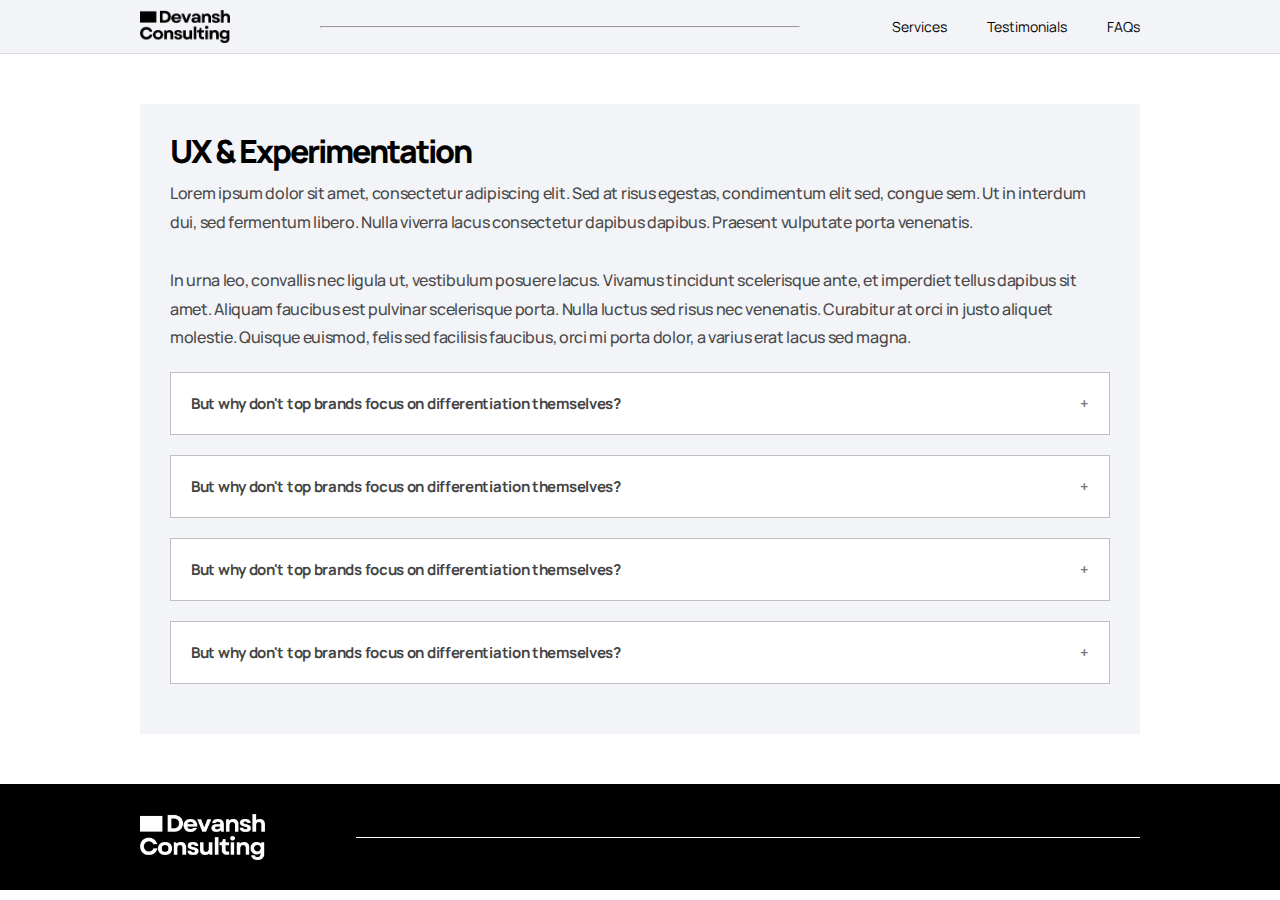
<file: service1.html>
<!DOCTYPE html>
<html lang="en">
<head>
<meta charset="UTF-8">
<meta name="viewport" content="width=device-width, initial-scale=1.0">

<link rel="preconnect" href="https://fonts.googleapis.com">
<link rel="preconnect" href="https://fonts.gstatic.com" crossorigin>
<link href="https://fonts.googleapis.com/css2?family=Manrope:wght@200..800&family=PT+Serif:ital,wght@0,400;0,700;1,400;1,700&display=swap" rel="stylesheet">
<link rel="stylesheet" href="./style.css">
<title>Differentiation Consulting</title>
</head>

<body>
<div class=navigation-background-1>
    <div class="container-row">
        <div class="nav-columns">
        <div id="nav-logo-div">
        <a href="./index.html"><img src="./images/nav-logo.png" width="90px" class="image" style="display: flex; align-items: center;"></a>
        </div>

        <div class="nav-horizontal-line">
            <hr style="width:100%;">
        </div>
        
        <div class="links-div">
        <p class="nav-link">

        <ul class="nav-ul">
            <li><a href="./index.html#consulting-section" id="services-link">Services</a></li>
            <li><a href="./index.html#testimonials-section" id="testimonials-link">Testimonials</a></li>
            <li><a href="./index.html#faq" id="faqs-link">FAQs</a></li>
        </ul>
        </p>
        </div>
<!------------Hamburger Box------------>
     <div id="box-div"><a href="javascript:void(0);" class="icon" onclick="MenuClick()" id="box"> <img src="images/burger-menu.svg" width="25" id="menu-box"> </a>
     </div>
    </div>
  </div>
</div>

<!------------Start of UX & Experimentation Page------------>

<div class="background-1">
    <div class="container-row">
        <div class=s1>
            <p class="big-service-heading">UX & Experimentation</p>
                <p class="description-s1" id="diff-description">
                Lorem ipsum dolor sit amet, consectetur adipiscing elit. Sed at risus egestas, condimentum elit sed, congue sem. Ut in interdum dui, sed fermentum libero. Nulla viverra lacus consectetur dapibus dapibus. Praesent vulputate porta venenatis.<br><br>

                In urna leo, convallis nec ligula ut, vestibulum posuere lacus. Vivamus tincidunt scelerisque ante, et imperdiet tellus dapibus sit amet. Aliquam faucibus est pulvinar scelerisque porta. Nulla luctus sed risus nec venenatis. Curabitur at orci in justo aliquet molestie. Quisque euismod, felis sed facilisis faucibus, orci mi porta dolor, a varius erat lacus sed magna.
                </p>

             <div id="service-faq">
                <button class="accordion"><b>But why don't top brands focus on differentiation themselves?</b></button>
                <div class="panel-2">
                    <p class="accordion-text">I am based in the UK & I'm currently living in India. However, I work fully remotely. My usual time zones for work are BST, EST and PST.
                    </p>
                </div>
            </div>

             <div id="service-faq">
                <button class="accordion"><b>But why don't top brands focus on differentiation themselves?</b></button>
                <div class="panel-2">
                    <p class="accordion-text">I am based in the UK & I'm currently living in India. However, I work fully remotely. My usual time zones for work are BST, EST and PST.
                    </p>
                </div>
            </div>


             <div id="service-faq">
                <button class="accordion"><b>But why don't top brands focus on differentiation themselves?</b></button>
                <div class="panel-2">
                    <p class="accordion-text">I am based in the UK & I'm currently living in India. However, I work fully remotely. My usual time zones for work are BST, EST and PST.
                    </p>
                </div>
            </div>


             <div id="service-faq">
                <button class="accordion"><b>But why don't top brands focus on differentiation themselves?</b></button>
                <div class="panel-2">
                    <p class="accordion-text">I am based in the UK & I'm currently living in India. However, I work fully remotely. My usual time zones for work are BST, EST and PST.
                    </p>
                </div>
            </div>


        </div>
    </div>
</div>


<div class=footer-background-1>
    <div class="container-row">
        <div class="footer-columns">
        <div>
            <img src="./images/footer-logo.png" width="125px" class="image" style="display: flex; align-items: center;">
        </div>
        <div>
        <div style="display: flex; align-items: center; height: 100%;">
            <hr style="width: 100%; border: none; border-top: 1px solid white;">
        </div>
    </div>
    </div>
    </div>
</div>

<script>

var acc = document.getElementsByClassName("accordion");
var i;

for (i = 0; i < acc.length; i++) {
  acc[i].addEventListener("click", function() {
    this.classList.toggle("active");
    var panel = this.nextElementSibling;
    if (panel.style.maxHeight) {
      panel.style.maxHeight = null;
    } else {
      panel.style.maxHeight = panel.scrollHeight + "px";
    } 
  });
}

</script>

</body>
</html>
</file>
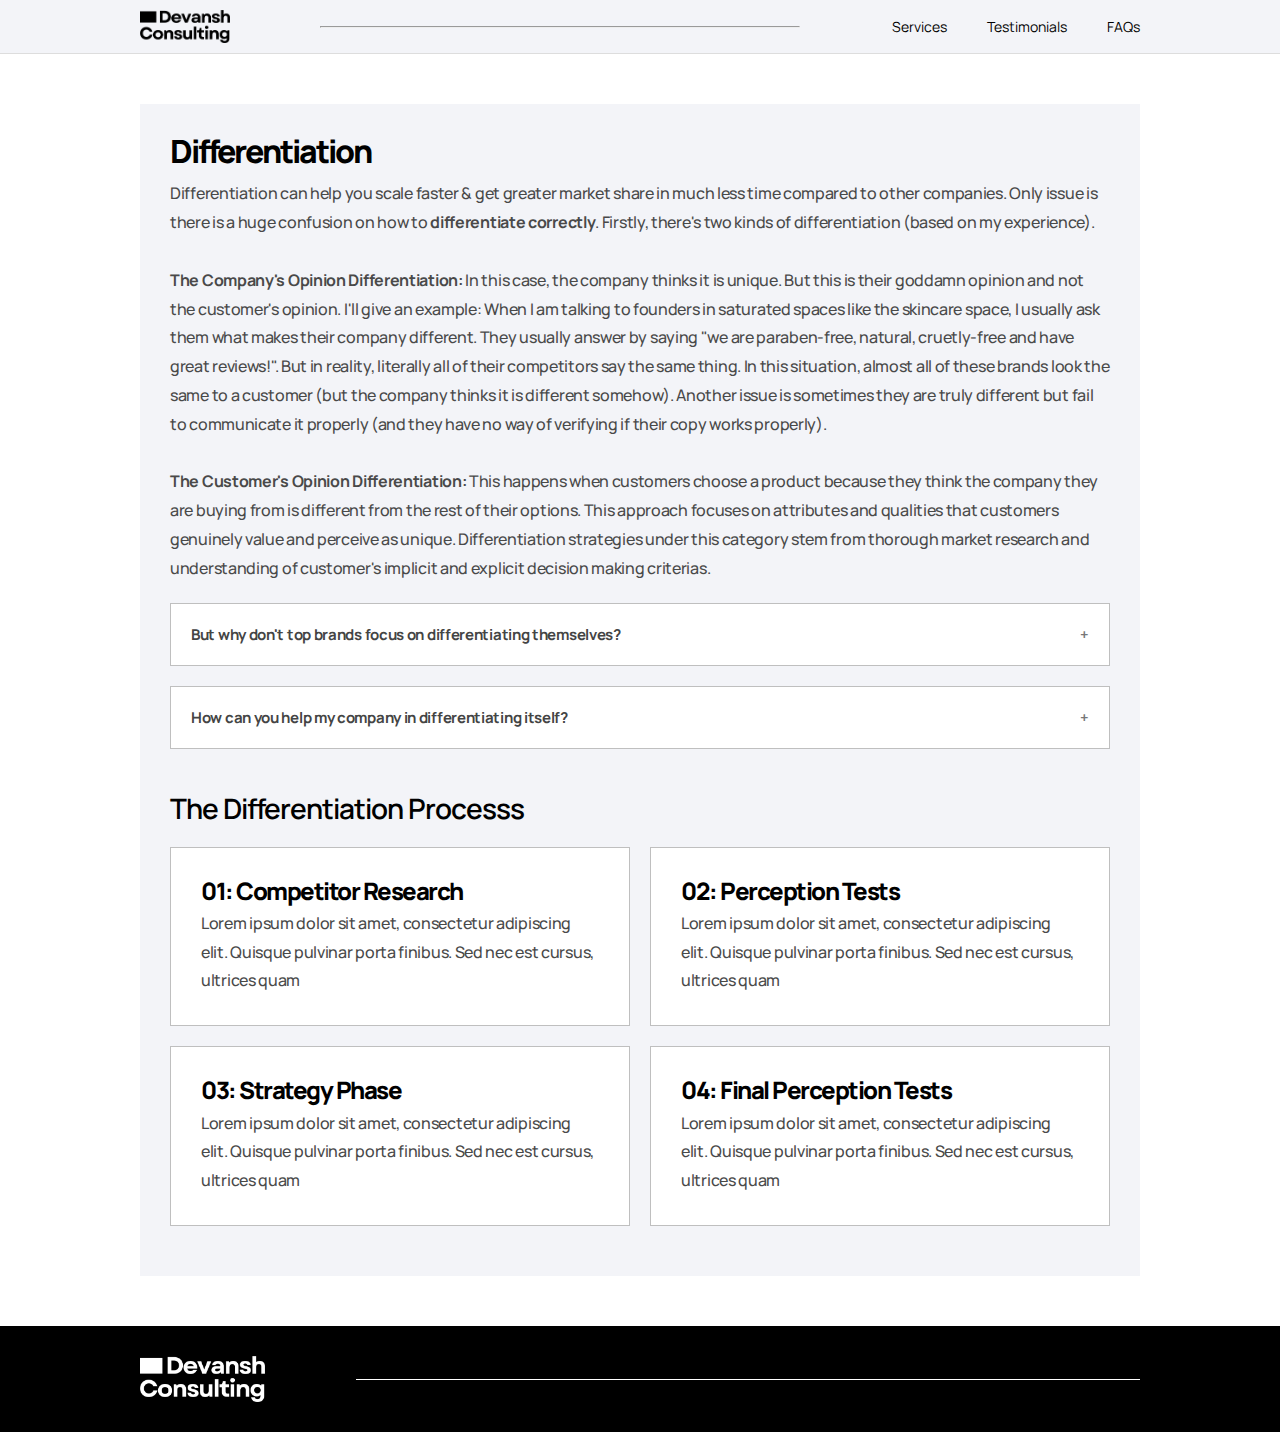
<file: service2 - Copy.html>
<!DOCTYPE html>
<html lang="en">
<head>
<meta charset="UTF-8">
<meta name="viewport" content="width=device-width, initial-scale=1.0">

<link rel="preconnect" href="https://fonts.googleapis.com">
<link rel="preconnect" href="https://fonts.gstatic.com" crossorigin>
<link href="https://fonts.googleapis.com/css2?family=Manrope:wght@200..800&family=PT+Serif:ital,wght@0,400;0,700;1,400;1,700&display=swap" rel="stylesheet">
<link rel="stylesheet" href="./style.css">
<title>Differentiation Consulting</title>
</head>

<body>
<div class=navigation-background-1>
    <div class="container-row">
        <div class="nav-columns">
        <div id="nav-logo-div">
        <a href="./index.html"><img src="./images/nav-logo.png" width="90px" class="image" style="display: flex; align-items: center;"></a>
        </div>

        <div class="nav-horizontal-line">
            <hr style="width:100%;">
        </div>
        
        <div class="links-div">
        <p class="nav-link">

        <ul class="nav-ul">
            <li><a href="./index.html#consulting-section" id="services-link">Services</a></li>
            <li><a href="./index.html#testimonials-section" id="testimonials-link">Testimonials</a></li>
            <li><a href="./index.html#faq" id="faqs-link">FAQs</a></li>
        </ul>
        </p>
        </div>
<!------------Hamburger Box------------>
     <div id="box-div"><a href="javascript:void(0);" class="icon" onclick="MenuClick()" id="box"> <img src="images/burger-menu.svg" width="25" id="menu-box"> </a>
     </div>
    </div>
  </div>
</div>

<!------------Mobile Menu------------>


  <div id="myLinks">
    <a href="./index.html#consulting-section" id="t1">Services</a>
    <a href="./index.html#testimonials-section" id="a1">Testimonials</a>
    <a href="./index.html#faq" id="f1">FAQs</a>
  </div>

<!------------Differentiation Page Start------------>

<div class="background-1">
    <div class="container-row">
        <div class=s1>
            <p class="big-service-heading">Differentiation</p>
                <p class="description-s1" id="diff-description">
                    Differentiation can help you scale faster & get greater market share in much less time compared to other companies. Only issue is there is a huge confusion on how to <b>differentiate correctly</b>. Firstly, there's two kinds of differentiation (based on my experience).<br><br>

                    <b>The Company's Opinion Differentiation: </b>In this case, the company thinks it is unique. But this is their goddamn opinion and not the customer's opinion. I'll give an example: When I am talking to founders in saturated spaces like the skincare space, I usually ask them what makes their company different. They usually answer by saying "we are paraben-free, natural, cruetly-free and have great reviews!". But in reality, literally all of their competitors say the same thing. In this situation, almost all of these brands look the same to a customer (but the company thinks it is different somehow). Another issue is sometimes they are truly different but fail to communicate it properly (and they have no way of verifying if their copy works properly).<br>
                    <br>

                    <b>The Customer's Opinion Differentiation: </b>This happens when customers choose a product because they think the company they are buying from is different from the rest of their options. This approach focuses on attributes and qualities that customers genuinely value and perceive as unique. Differentiation strategies under this category stem from thorough market research and understanding of customer's implicit and explicit decision making criterias.
                </p>

             <div id="service-faq">
                <button class="accordion"><b>But why don't top brands focus on differentiating themselves?</b></button>
                <div class="panel-2">
                    <p class="accordion-text">It's because they are the default safe choice for most customers. They are already market leaders. They have already captured enough share for themselves. There can be ton of reasons why they got the top - early mover advantage, excess capital and so on.<br><br>
                    New & small/medium players in the market are usually not the default safe choice. Also, since there are a ton of new and small/medium competitors entering the market (who also use the same messaging). It becomes harder to stand out from the noise for each company. For such companies, differentiation is crucial.
                    </p>
                </div>
            </div>

             <div id="service-faq">
                <button class="accordion"><b>How can you help my company in differentiating itself?</b></button>
                <div class="panel-2">
                    <p class="accordion-text">I am based in the UK & I'm currently living in India. However, I work fully remotely. My usual time zones for work are BST, EST and PST.
                    </p>
                </div>
            </div>

            <div style="margin-top: 40px;">
                <p class="sub-heading">The Differentiation Processs</p>
                <div id="diff-process" style="display:grid; grid-template-columns: 1fr 1fr; grid-column-gap: 20px;grid-row-gap: 20px;margin-top:20px ;">
                    <div class="steps-box">
                        <p class="service-steps">01: Competitor Research</p>
                        <p class="general-paragraph" style="line-height: 1.8; margin-top:5px;">Lorem ipsum dolor sit amet, consectetur adipiscing elit. Quisque pulvinar porta finibus. Sed nec est cursus, ultrices quam</p>
                     </div>
                    <div class="steps-box">
                    <p class="service-steps">02: Perception Tests</p>
                        <p class="general-paragraph" style="line-height: 1.8; margin-top:5px;">Lorem ipsum dolor sit amet, consectetur adipiscing elit. Quisque pulvinar porta finibus. Sed nec est cursus, ultrices quam</p>
                     </div>
                    <div class="steps-box">
                        <p class="service-steps">03: Strategy Phase</p>
                        <p class="general-paragraph" style="line-height: 1.8; margin-top:5px;">Lorem ipsum dolor sit amet, consectetur adipiscing elit. Quisque pulvinar porta finibus. Sed nec est cursus, ultrices quam</p>
                     </div>
                    <div class="steps-box">
                        <p class="service-steps">04: Final Perception Tests</p>
                        <p class="general-paragraph" style="line-height: 1.8; margin-top:5px;">Lorem ipsum dolor sit amet, consectetur adipiscing elit. Quisque pulvinar porta finibus. Sed nec est cursus, ultrices quam</p>
                     </div>
                </div>
            </div>
        </div>
    </div>
</div>


<div class=footer-background-1>
    <div class="container-row">
        <div class="footer-columns">
        <div>
            <img src="./images/footer-logo.png" width="125px" class="image" style="display: flex; align-items: center;">
        </div>
        <div>
        <div style="display: flex; align-items: center; height: 100%;">
            <hr style="width: 100%; border: none; border-top: 1px solid white;">
        </div>
    </div>
    </div>
    </div>
</div>
<script>

function MenuClick() {
  var x = document.getElementById("myLinks");
  var body = document.body;
  var scrollLock = "hidden"; // Change to "hidden" or "scroll" depending on your needs

  if (x.style.display === "block") {
    x.style.display = "none";
    body.style.overflow = "scroll"; // Re-enable scrolling
  } else {
    x.style.display = "block";
    body.style.overflow = scrollLock; // Disable scrolling
  }
}

// Event listener for window resize
window.addEventListener('resize', function() {
  var x = document.getElementById("myLinks");
  var body = document.body;
  
  // Check if menu is displayed and window size is increased
  if (window.innerWidth > 768 && x.style.display === "block") {
    x.style.display = "none";
    body.style.overflow = "scroll"; // Re-enable scrolling
  } else if (window.innerWidth <= 768 && x.style.display === "none") {
    body.style.overflow = "scroll"; // Re-enable scrolling when menu is hidden
  }
});

var acc = document.getElementsByClassName("accordion");
var i;

for (i = 0; i < acc.length; i++) {
  acc[i].addEventListener("click", function() {
    this.classList.toggle("active");
    var panel = this.nextElementSibling;
    if (panel.style.maxHeight) {
      panel.style.maxHeight = null;
    } else {
      panel.style.maxHeight = panel.scrollHeight + "px";
    } 
  });
}

</script>

</body>
</html>
</file>
<file: style.css>
* {
margin: 0;
padding: 0;
}


/* General Elements */

body
    {font-family: "Manrope", sans-serif;}

html {
  scroll-behavior: smooth;
}


.navigation-background-1
    {background-color: #F3F4F8;
    border-bottom: solid #DDDDDD;
    padding: 10px 0px 10px 0px;
    border-width: 1px;
    overflow: hidden;}

#nav-logo-div
    {padding: 0px; margin: 0px;}

.footer-background-1
    {background-color: #000000;
    padding: 30px 0px 30px 0px;} 


.background-1
    {background-color: #FFFFFF;
    padding: 50px 0px 50px 0px;}

.background-1-larger
    {background-color: #FFFFFF;
    padding: 70px 0px 70px 0px;}

.background-2
    {background-color: #F3F4F8;
    padding: 50px 0px 50px 0px;}

.background-3
    {background-color: #ffffff;
    padding: 70px 0px 70px 0px;}

.container-row
    {max-width: 1000px;
    margin-left: auto;
    margin-right: auto;
    padding-left: 15px;
    padding-right: 15px;}

.container-row-wider
    {max-width: 1100px;
    margin-left: auto;
    margin-right: auto;
    padding-left: 15px;
    padding-right: 15px;}

.heading
    {font-size: 58px;
    font-weight: 800;
    letter-spacing: -2px;}

.sub-heading
    {font-size: 28px;
    font-weight: 600;
    letter-spacing: -1px;}

.general-paragraph
    {font-size: 16px;
    line-height: 1.5;
    font-family: "Manrope", sans-serif;
    font-weight: 500;
    letter-spacing: -0.3px;
    line-height: 1.8;
color: #494949}

.button
    {text-decoration: none;
    padding: 15px 30px 15px 30px;
    border-radius: 5px;}

.image
    {max-width: 100%;
    height:auto;}

.two-columns
    {display:grid;
    grid-template-columns: 1fr 1fr;
    grid-column-gap: 20px;}

/* Navigation Bar */

.links-div
{
    display: flex;
    align-items: center; /* Vertically center the list */
    justify-content: right;
}

.nav-ul {
    list-style-type: none;
    margin: 0;
    padding: 0;
}

.nav-ul{float: right;}

.nav-ul li {
    float: left;
}

.nav-ul li a {
    display: block;
    color: black;
    text-decoration: none;
    font-size: 14px;
}

#services-link
{padding: 0px 20px 0px 0px;}

#testimonials-link
{padding: 0px 20px;}

#faqs-link
{padding: 0px 0px 0px 20px;}

#box-div{display: none;}

#myLinks
    {display: none;
    padding-left: 15px;
    padding-right: 15px;}


/* Specific Elements */

#devansh-1
    {border-radius: 50%;}

#intro
    {margin-top: 60px;}

#schedule-button
    {color:white;
    font-size:16px;
    background-color: #7380BF;}

#different-button
    {color:white;
    font-size:16px;
    margin-left: 10px;
    background-color: #000000;}

#client-logos-mobile{display: none;}

#summary-section
    {background-image: url('./bg3.jpg');}

.summary-columns
    {display: grid;
    grid-template-columns: 1fr 1fr;
    grid-column-gap: 20px;}

#summary-image
    {border-radius: 50%;
    width: 70%;
    margin-top: 30px;}

.summary-box
    {background-color: #ffffff;
    border: solid #BFBFBF;
    border-width: 1px;
    padding: 30px 30px 30px 30px;}

.steps-box
    {background-color: #ffffff;
    border: solid #BFBFBF;
    border-width: 1px;
    padding: 30px 30px 30px 30px;}

.summary-heading
    {font-size: 18px;
    letter-spacing: -0.5px;
    font-weight: 800;}

#summary-1-description, #summary-2-description, #summary-3-description
    {margin-top: 15px;
    letter-spacing: -0.4px;
line-height: 1.8;}

#mobile-skill-summary{display:none;}
#bruh{display: none;}

.testimonial-columns
    {display: grid;
    grid-template-columns: 1fr 1fr 1fr;
    grid-column-gap: 15px;}

.testimonial-box
    {background-color: #ffffff;
    border: solid #BFBFBF;
    border-width: 1px;
    margin-top: 20px}

#testimonial-text
    {padding: 20px 20px 0px 20px;
    font-family: "PT Serif", serif;
    letter-spacing: 0px;}

#testimonial-info
    {padding: 0px 20px 20px 20px;
    font-size: 14px;
    margin-top: 10px;}

.service-columns
    {display: grid;
    grid-template-columns: 1fr 1fr;
    grid-column-gap: 20px;
    margin-top: 50px;}

.three-columns
    {display: grid;
    grid-template-columns: 1fr 1fr 1fr;
    grid-column-gap: 20px;
    margin-top: 30px;}

.s1
    {padding: 20px 30px 50px 30px;
    background-color: #F3F4F8;}

.s2{padding: 20px 30px 50px 30px;
    background-color: #F3F4F8;
    
    }

.points
    {padding-left: 20px;
    letter-spacing: -0.3px;
    line-height: 1.5;
        font-family: "Manrope", sans-serif;
        font-weight: 500;
    line-height: 1.8;
    font-size: 16px;}

.description-s1
{
    letter-spacing: -0.3px;
    line-height: 1.5;
    font-family: "Manrope", sans-serif;
    font-weight: 500;
    line-height: 1.8;
    font-size: 16px;
    margin-top: 10px;
    color: #494949}


#diff-button
    {color:black;
    font-size:16px;
    margin-top: 20px;
    background-color: #ffffff;
    margin-left: 20px;}


.s3
    {margin-top: 25px;}


.accordion {margin-top: 10px;
  background-color: #ffffff;
  color: #444;
  cursor: pointer;
  padding: 20px;
  width: 100%;
  border: solid #BFBFBF;
  border-width:1px;
  text-align: left;
  outline: none;
font-family: "Manrope", sans-serif;
    letter-spacing: -0.3px;
  font-size: 15px;
}

.active, .accordion:hover {
  background-color: #ffffff;
}

.accordion:after {
  content: '\002B';
  color: #777;
  font-weight: bold;
  float: right;
  margin-left: 5px;
}

.active:after {
  content: "\2212";
}

.panel {
  padding: 0px 0px;
  background-color: #F3F4F8;
  max-height: 0;
  overflow: hidden;
  transition: max-height 0.1s ease-out;
}

.panel-2 {
  padding: 0px 0px;
  background-color: #ffffff;
  max-height: 0;
  overflow: hidden;
  transition: max-height 0.1s ease-out;
}

.accordion-text
    {padding: 20px;
    font-size: 15px;
    line-height: 1.8;}

.big-service-heading
    {font-size: 32px;
    font-weight: 800;
    letter-spacing: -2px;
    line-height: 1.1;
    color: #000000;
    margin-top: 10px;}

.service-steps
    {font-size: 24px;
    font-weight: 800;
    letter-spacing: -1.5px;
    line-height: 1.1;
    color: #000000;}

#learn-button
    {color:black;
    font-size:16px;
    border: solid 1px #000000;
    transition: background-color 0.1s;
}

#learn-button:hover {
    background-color: #000000;
    color: white;
}

.semi-large-heading
    {font-size: 24px;
    font-weight: 800;
    letter-spacing: -1.5px;
    color: #000000;
    margin-top: 10px;}

#faq{margin-bottom: 10px;}

#read-faqs
    {color:white;
    font-size:15px;
    background-color: #000000;}

#skillset{background-color: #dfe5ff;
background-image: linear-gradient(135deg, #dfe5ff 0%, #edf4ff 100%);
}

 
.background-2-larger
    {background-color: #F3F4F8;
    padding: 70px 0px 70px 0px;}

#diff-faq{background-color: #a2dcff;
background-image: linear-gradient(135deg, #a2dcff 0%, #dffffa 100%);
}

#service-faq
    {margin-top: 10px;}

.footer-columns
{display: grid;
grid-template-columns: 1fr 4fr;
grid-column-gap: 20px;}

.nav-columns
{display: grid;
grid-template-columns: 1fr 3fr 2fr;
grid-column-gap: 20px;}

.nav-link
    {font-size: 14px; 
    color: #494949;}

.nav-horizontal-line{
display:flex; align-items:center; height: 100%;
}

/*Tablet CSS*/

@media only screen and (min-width: 769px) and (max-width: 1024px) {

.nav-horizontal-line
{display:none;}

.nav-columns
{display: grid;
grid-template-columns: 1fr 2fr;
grid-column-gap: 20px;}

#schedule-button, #different-button
    {padding-left: 2vw;
    padding-right: 2vw;
    margin-left: 0px;
text-align: center;}

#different-button
{margin-top: 10px;}

.heading{font-size: 38px;}




}

/* Mobile CSS */

@media only screen and (max-width: 768px) {

/* Mobile General Elements */

.button
    {display:block;
    text-align: center;}

.general-paragraph
    {font-size: 15px;}

/* Mobile Specific Elements */

.nav-columns
{display: grid;
grid-template-columns: 1fr 2fr;
grid-column-gap: 20px;}

#box-div{display: block;}

#menu-box
  {padding:0;
  display: flex;
  float: right;
  align-items: center; /* Vertically center items */
  height: 100%; /* Ensure the container has a height */}

#t1, #a1, #f1
  {font-size: 14px;
  text-decoration: none;
  color: black;
  display:block;
  padding: 10px 5px 10px 5px;}

#myLinks
  {display: none;
position: fixed; /* Set position to fixed */
width: 100%; /* Cover entire width of viewport */
height: 100%; /* Cover entire height of viewport */
z-index: 999; /* Ensure it's on top */
background-color: #F3F4F8;
}

.links-div
{display: none;}

.nav-horizontal-line
{display:none;}

#first-section-column
{display:block;}

#different-button
    {color:white;
    font-size:16px;
    margin-left: 0px;
    margin-top: 10px;
    background-color: #000000;}

#devansh-1
    {width: 250px;}

#intro
    {margin-top: 15px;
    font-size: 32px;
    letter-spacing: -1px;}

.breaks
    {display:none}

#schedule-button
    {margin-top:25px;}

#intro-para
    {margin-top: 5px;}

#client-logos-desktop{display: none;}
#client-logos-mobile{display: block;}

#summary-section
    {background-image:none;}

.three-columns{display: block;}

.summary-box{margin-top: 15px;}

.summary-columns
    {display: block;}

#desktop-bruh{display: none;}
#bruh{display: block;}

.testimonial-columns
    {display: block;}

#zack-image, #shane-image, #convert-image
    {width: 150px;
    border-radius: 50%;}

.sub-heading
    {font-size: 22px;}

.testimonial-box
    {padding: 20px;}

#testimonial-text, #testimonial-info
    {padding: 0px;}

#testimonial-text
    {margin-top: 5px;}

.service-columns
    {display: block;}

.big-service-heading
    {font-size: 28px;
        letter-spacing: -1.8px;}

.s2
    {margin-top: 40px;}

.footer-columns
{display: grid;
grid-template-columns: 1fr 2fr;
grid-column-gap: 20px;}

}
</file>
